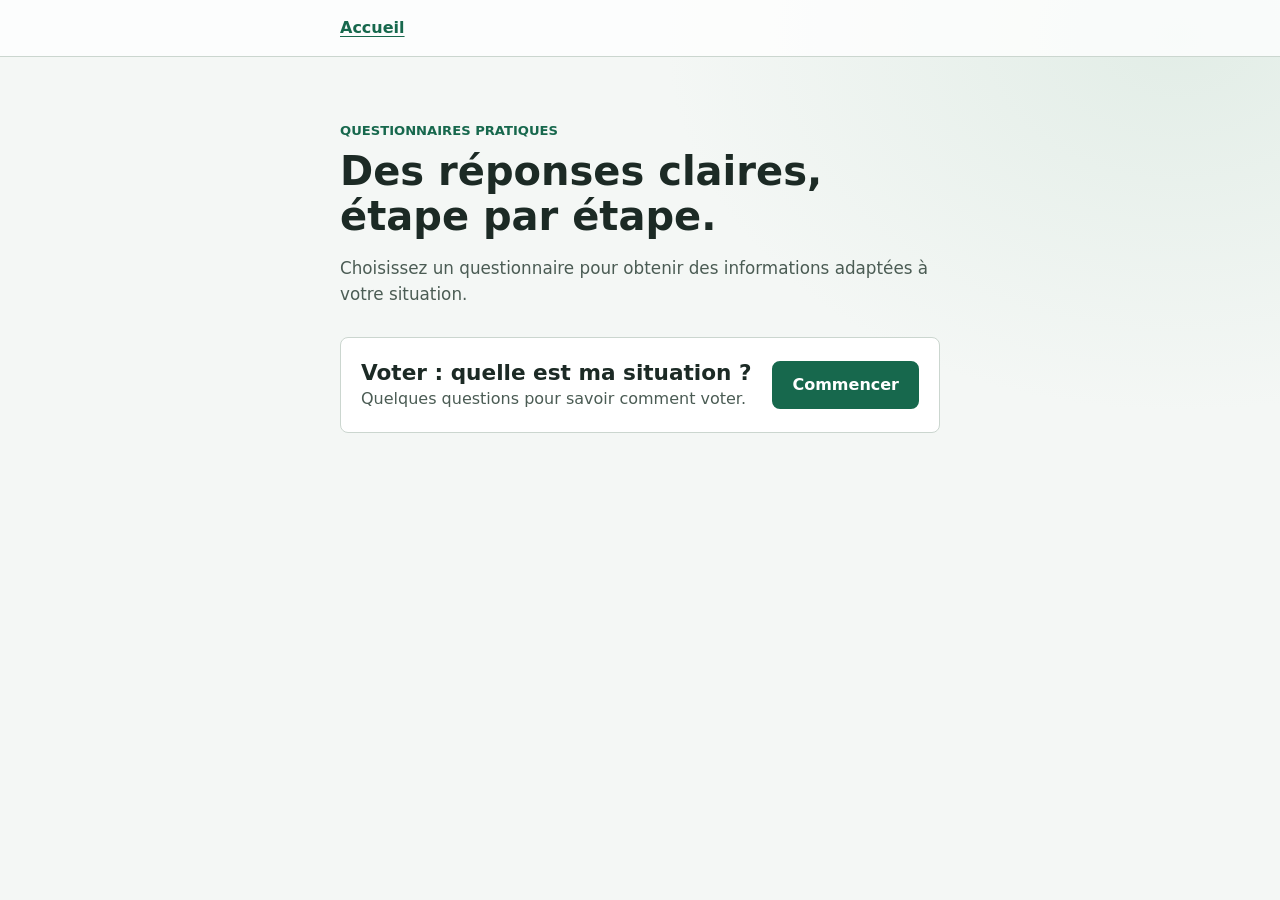
<file: index.html>
<!doctype html>
<html lang="fr">
<head>
  <meta charset="utf-8">
  <meta name="viewport" content="width=device-width, initial-scale=1">
  <meta name="theme-color" content="#f4f7f5">
  <title>Questionnaires pratiques</title>
  <link rel="stylesheet" href="css/style.css">
</head>
<body data-page="accueil">
  <header class="site-header">
    <nav id="menu" aria-label="Navigation principale">
      <a href="index.html">Accueil</a>
    </nav>
  </header>

  <main class="conteneur">
    <p class="surtitre">Questionnaires pratiques</p>
    <h1>Des réponses claires, étape par étape.</h1>
    <p class="introduction">Choisissez un questionnaire pour obtenir des informations adaptées à votre situation.</p>
    <ul id="liste-questionnaires" class="liste-questionnaires" aria-label="Questionnaires disponibles"></ul>
    <p id="message-accueil" class="message" role="status" hidden></p>
  </main>

  <script src="js/Lib_Questions_Vote.js"></script>
  <script src="js/Lib_Questions_Vote_Order.js"></script>
  <script src="js/Lib_Questionnaires.js"></script>
  <script src="js/app.js"></script>
</body>
</html>
</file>
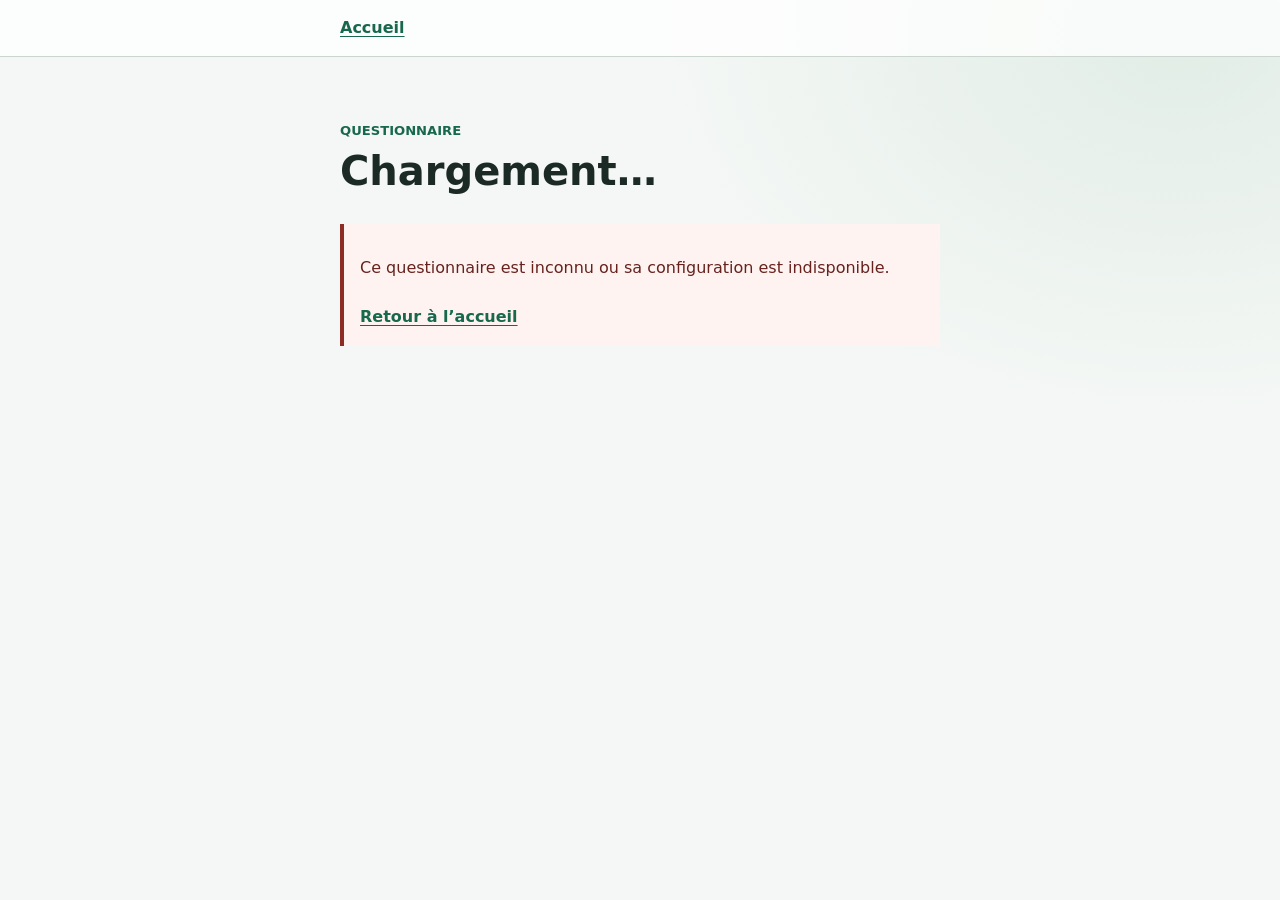
<file: questionnaire.html>
<!doctype html>
<html lang="fr">
<head>
  <meta charset="utf-8">
  <meta name="viewport" content="width=device-width, initial-scale=1">
  <meta name="theme-color" content="#f4f7f5">
  <title>Questionnaire</title>
  <link rel="stylesheet" href="css/style.css">
</head>
<body data-page="questionnaire">
  <header class="site-header">
    <nav id="menu" aria-label="Navigation principale">
      <a href="index.html">Accueil</a>
    </nav>
  </header>

  <main id="contenu" class="conteneur">
    <p class="surtitre">Questionnaire</p>
    <h1 id="titre-questionnaire">Chargement…</h1>
    <p id="description-questionnaire" class="introduction"></p>
    <section id="zone-question" class="zone-question" aria-live="polite" aria-atomic="true" hidden>
      <p id="progression" class="progression"></p>
      <h2 id="texte-question"></h2>
      <div class="actions-reponse" aria-label="Choisissez une réponse">
        <button class="bouton bouton-reponse" type="button" data-reponse="oui">Oui</button>
        <button class="bouton bouton-reponse bouton-secondaire" type="button" data-reponse="non">Non</button>
      </div>
      <button id="bouton-retour" class="bouton-retour" type="button">← Retour</button>
    </section>
    <div id="erreur-questionnaire" class="message message-erreur" role="alert" hidden></div>
  </main>

  <script src="js/Lib_Questions_Vote.js"></script>
  <script src="js/Lib_Questions_Vote_Order.js"></script>
  <script src="js/Lib_Questionnaires.js"></script>
  <script src="js/app.js"></script>
</body>
</html>
</file>
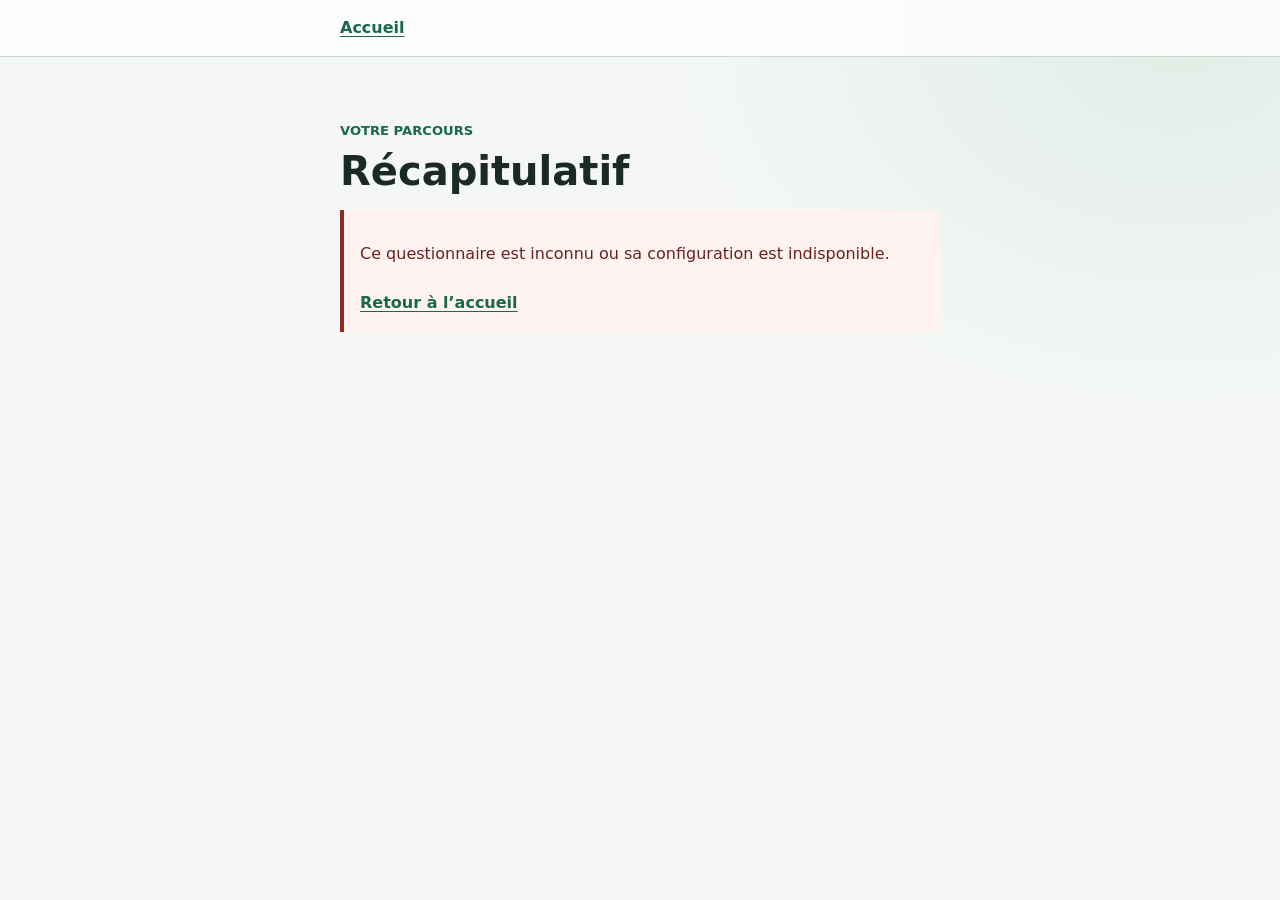
<file: recap.html>
<!doctype html>
<html lang="fr">
<head>
  <meta charset="utf-8">
  <meta name="viewport" content="width=device-width, initial-scale=1">
  <meta name="theme-color" content="#f4f7f5">
  <title>Récapitulatif</title>
  <link rel="stylesheet" href="css/style.css">
</head>
<body data-page="recapitulatif">
  <header class="site-header">
    <nav id="menu" aria-label="Navigation principale">
      <a href="index.html">Accueil</a>
    </nav>
  </header>

  <main class="conteneur">
    <p class="surtitre">Votre parcours</p>
    <h1 id="titre-recap">Récapitulatif</h1>
    <div id="erreur-recap" class="message message-erreur" role="alert" hidden></div>
    <section id="zone-recap" hidden>
      <ol id="liste-reponses" class="liste-reponses"></ol>

      <section class="section-ville" aria-labelledby="titre-ville">
        <h2 id="titre-ville">Votre ville</h2>
        <form id="formulaire-ville">
          <label for="ville">Ville française</label>
          <div class="champ-ville">
            <input id="ville" name="ville" type="text" list="liste-villes" autocomplete="address-level2" required>
            <datalist id="liste-villes"></datalist>
            <button class="bouton" type="submit">Valider</button>
          </div>
        </form>
        <p id="ville-selectionnee" class="message" role="status" aria-live="polite"></p>
      </section>

      <div class="actions-fin">
        <button id="bouton-recommencer" class="bouton bouton-secondaire" type="button">Recommencer le questionnaire</button>
        <a href="index.html">Retour à l’accueil</a>
      </div>
    </section>
  </main>

  <script src="js/Lib_Questions_Vote.js"></script>
  <script src="js/Lib_Questions_Vote_Order.js"></script>
  <script src="js/Lib_Questionnaires.js"></script>
  <script src="js/app.js"></script>
</body>
</html>
</file>
<file: css/style.css>
:root {
  color-scheme: light;
  --couleur-texte: #1c2a25;
  --couleur-secondaire: #4b5c54;
  --couleur-fond: #f4f7f5;
  --couleur-surface: #ffffff;
  --couleur-bordure: #cbd6cf;
  --couleur-accent: #17684d;
  --couleur-accent-survol: #10513c;
  --couleur-erreur: #8d2b24;
  --largeur-contenu: 600px;
  --rayon: 8px;
  font-family: system-ui, -apple-system, BlinkMacSystemFont, "Segoe UI", sans-serif;
  color: var(--couleur-texte);
  background: var(--couleur-fond);
  font-synthesis: none;
  text-rendering: optimizeLegibility;
}

* {
  box-sizing: border-box;
}

body {
  min-width: 320px;
  min-height: 100vh;
  margin: 0;
  background:
    radial-gradient(ellipse at 92% 4%, rgb(213 230 220 / 58%), transparent 32rem),
    var(--couleur-fond);
  line-height: 1.55;
}

.site-header {
  min-height: 56px;
  border-bottom: 1px solid var(--couleur-bordure);
  background: rgb(255 255 255 / 78%);
}

#menu {
  display: flex;
  align-items: center;
  width: min(100% - 32px, var(--largeur-contenu));
  min-height: 56px;
  margin-inline: auto;
}

#menu a,
a {
  color: var(--couleur-accent);
  font-weight: 650;
  text-underline-offset: 3px;
}

.conteneur {
  width: min(100% - 32px, var(--largeur-contenu));
  margin: 0 auto;
  padding: 48px 0 64px;
}

.surtitre {
  margin: 0 0 8px;
  color: var(--couleur-accent);
  font-size: 0.82rem;
  font-weight: 750;
  text-transform: uppercase;
}

h1,
h2,
p {
  overflow-wrap: anywhere;
}

h1 {
  max-width: 18ch;
  margin: 0;
  font-size: 2rem;
  line-height: 1.12;
}

h2 {
  margin: 0;
  font-size: 1.35rem;
  line-height: 1.35;
}

.introduction {
  margin: 16px 0 30px;
  color: var(--couleur-secondaire);
  font-size: 1.05rem;
}

.liste-questionnaires {
  display: grid;
  gap: 16px;
  margin: 0;
  padding: 0;
  list-style: none;
}

.questionnaire-item {
  display: grid;
  gap: 12px;
  padding: 20px;
  border: 1px solid var(--couleur-bordure);
  border-radius: var(--rayon);
  background: var(--couleur-surface);
}

.questionnaire-item p {
  margin: 0;
  color: var(--couleur-secondaire);
}

.bouton {
  display: inline-flex;
  align-items: center;
  justify-content: center;
  min-height: 48px;
  padding: 10px 18px;
  border: 2px solid var(--couleur-accent);
  border-radius: var(--rayon);
  background: var(--couleur-accent);
  color: #ffffff;
  font: inherit;
  font-weight: 700;
  text-align: center;
  text-decoration: none;
  cursor: pointer;
}

.bouton:hover {
  border-color: var(--couleur-accent-survol);
  background: var(--couleur-accent-survol);
}

.bouton-secondaire {
  background: var(--couleur-surface);
  color: var(--couleur-accent);
}

.bouton-secondaire:hover {
  background: #e7f0eb;
  color: var(--couleur-accent-survol);
}

.zone-question {
  margin-top: 30px;
  padding: 24px 20px;
  border: 1px solid var(--couleur-bordure);
  border-radius: var(--rayon);
  background: var(--couleur-surface);
}

.progression {
  margin: 0 0 12px;
  color: var(--couleur-secondaire);
  font-size: 0.9rem;
  font-weight: 700;
}

.actions-reponse {
  display: grid;
  grid-template-columns: 1fr 1fr;
  gap: 12px;
  margin-top: 24px;
}

.bouton-reponse {
  min-height: 56px;
  font-size: 1.1rem;
}

.bouton-retour {
  min-height: 48px;
  margin-top: 14px;
  padding: 8px 4px;
  border: 0;
  background: transparent;
  color: var(--couleur-accent);
  font: inherit;
  font-weight: 700;
  text-decoration: underline;
  text-underline-offset: 3px;
  cursor: pointer;
}

.bouton-retour:disabled {
  color: #67736d;
  cursor: not-allowed;
}

.message {
  margin: 16px 0 0;
  color: var(--couleur-secondaire);
}

.message-erreur {
  padding: 16px;
  border-left: 4px solid var(--couleur-erreur);
  background: #fff3f1;
  color: #67221d;
}

.message-erreur a {
  display: inline-block;
  margin-top: 8px;
}

.liste-reponses {
  display: grid;
  gap: 24px;
  margin: 26px 0 36px;
  padding-left: 24px;
}

.liste-reponses > li {
  padding-left: 4px;
}

.reponse-donnee {
  margin: 8px 0 12px;
  color: var(--couleur-secondaire);
}

.solutions {
  margin: 0;
  padding-left: 20px;
}

.solutions li + li {
  margin-top: 6px;
}

.section-ville {
  padding-top: 24px;
  border-top: 1px solid var(--couleur-bordure);
}

.section-ville h2 {
  margin-bottom: 14px;
}

.section-ville label {
  display: block;
  margin-bottom: 6px;
  font-weight: 650;
}

.champ-ville {
  display: grid;
  gap: 10px;
}

input {
  width: 100%;
  min-height: 48px;
  padding: 10px 12px;
  border: 1px solid #718078;
  border-radius: var(--rayon);
  background: var(--couleur-surface);
  color: var(--couleur-texte);
  font: inherit;
}

.actions-fin {
  display: flex;
  flex-wrap: wrap;
  align-items: center;
  gap: 18px;
  margin-top: 30px;
}

[hidden] {
  display: none !important;
}

:focus-visible {
  outline: 3px solid #a35416;
  outline-offset: 3px;
}

@media (min-width: 520px) {
  .conteneur {
    padding-top: 64px;
  }

  h1 {
    font-size: 2.5rem;
  }

  .questionnaire-item {
    grid-template-columns: 1fr auto;
    align-items: center;
    gap: 20px;
  }

  .questionnaire-item .bouton {
    min-width: 140px;
  }

  .zone-question {
    padding: 30px;
  }

  .champ-ville {
    grid-template-columns: 1fr auto;
  }
}

@media (prefers-reduced-motion: no-preference) {
  main {
    animation: apparition 240ms ease-out both;
  }

  @keyframes apparition {
    from {
      opacity: 0;
      transform: translateY(6px);
    }
    to {
      opacity: 1;
      transform: translateY(0);
    }
  }
}
</file>
